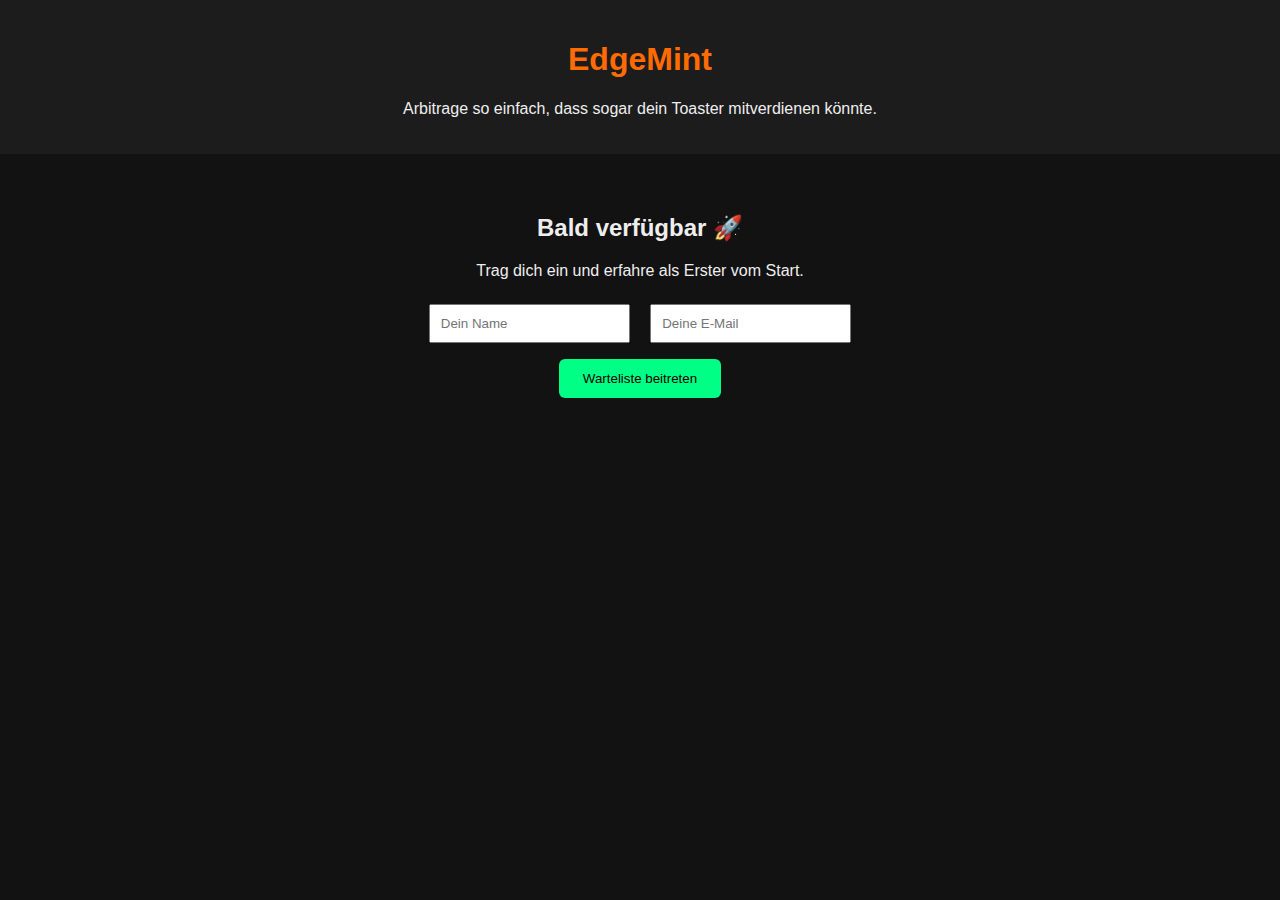
<file: index.html>
<!DOCTYPE html>
<html lang="de">
<head>
  <meta charset="UTF-8">
  <meta name="viewport" content="width=device-width, initial-scale=1.0">
  <title>EdgeMint – Arbitrage für alle</title>
  <style>
    body { font-family: Arial, sans-serif; margin: 0; padding: 0; background:#121212; color:#eee; }
    header { background:#1c1c1c; padding:20px; text-align:center; }
    h1 { color:#FF6B00; }
    .btn { background:#00FF85; color:#000; padding:12px 24px; border:none; border-radius:6px; cursor:pointer; }
    .btn:disabled { background:#555; color:#aaa; }
    section { padding:40px; max-width:600px; margin:auto; text-align:center; }
    input, button { padding:10px; margin:8px; }
  </style>
</head>
<body>
  <header>
    <h1>EdgeMint</h1>
    <p>Arbitrage so einfach, dass sogar dein Toaster mitverdienen könnte.</p>
  </header>

  <section>
    <h2>Bald verfügbar 🚀</h2>
    <p>Trag dich ein und erfahre als Erster vom Start.</p>
    <form action="https://formspree.io/f/DEIN_FORM_ID" method="POST">
      <input type="text" name="name" placeholder="Dein Name" required>
      <input type="email" name="email" placeholder="Deine E-Mail" required>
      <button type="submit" class="btn">Warteliste beitreten</button>
    </form>
  </section>
</body>
</html>
</file>
